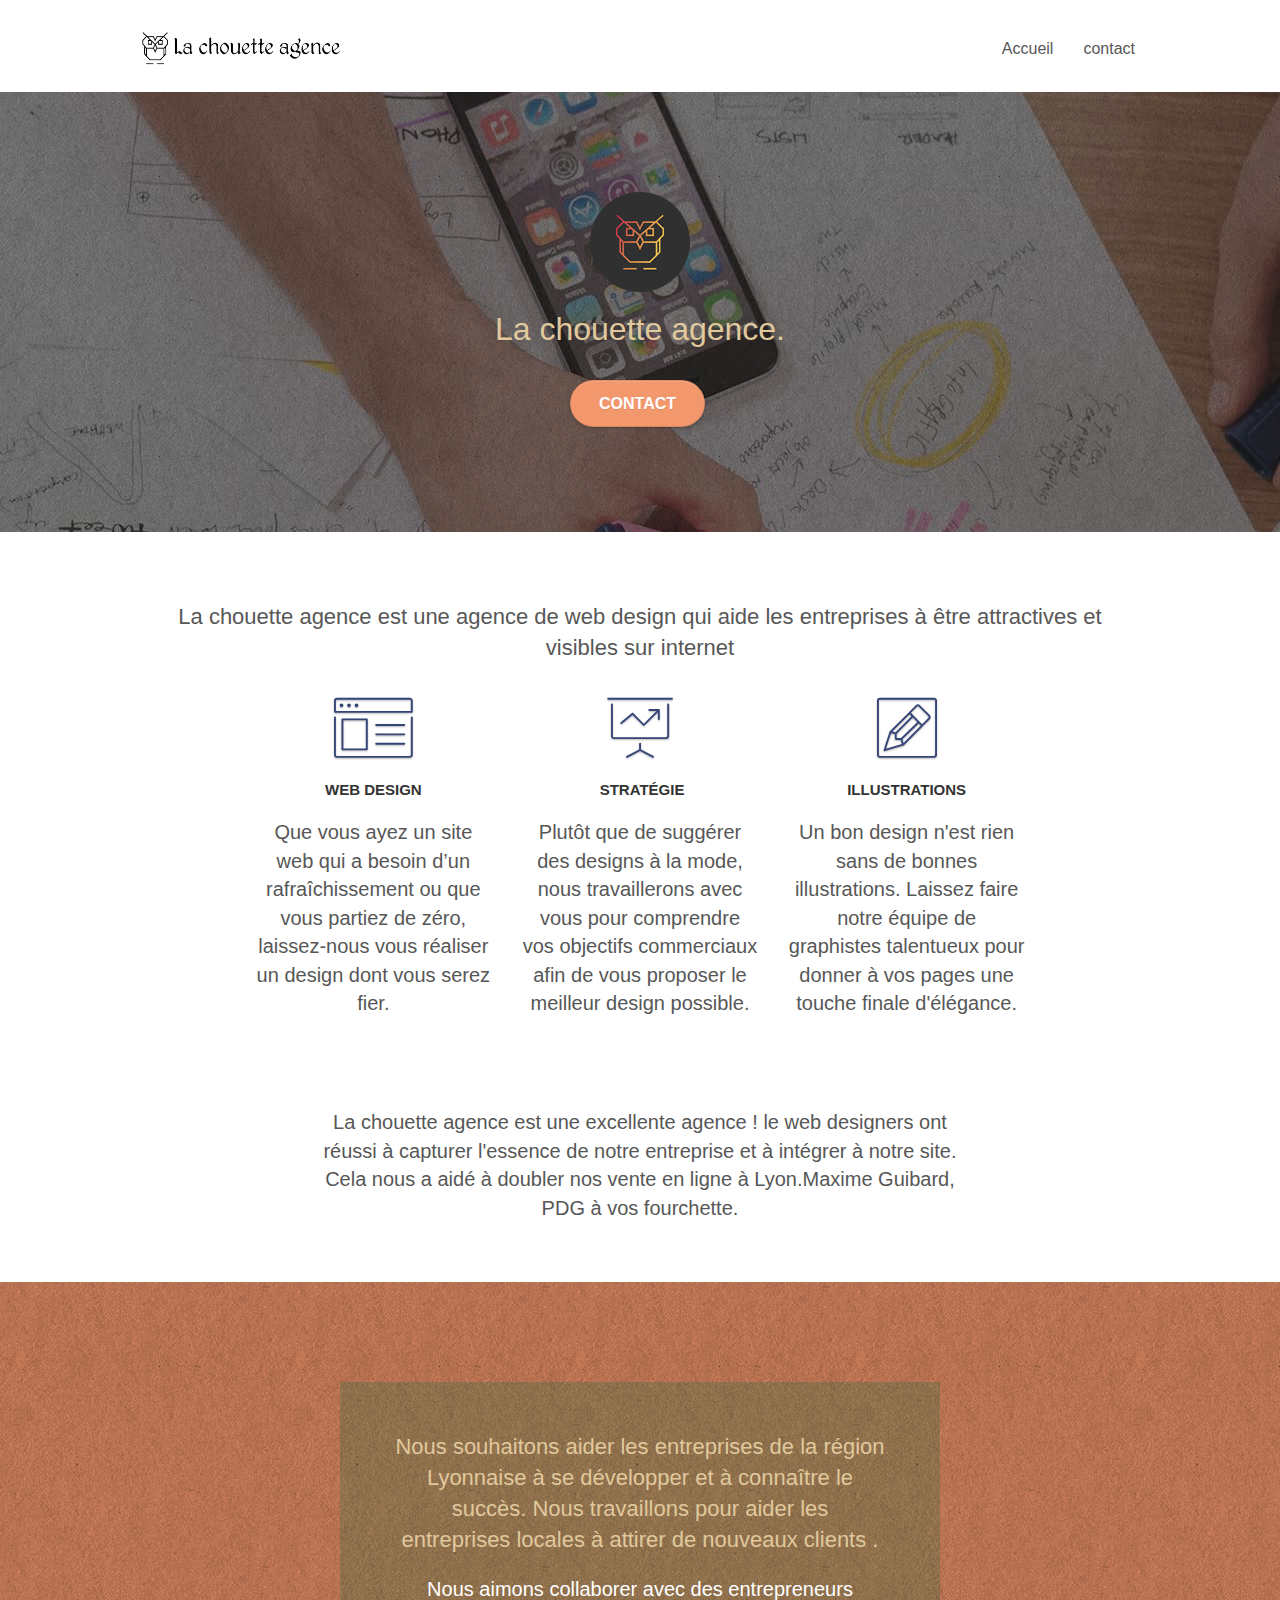
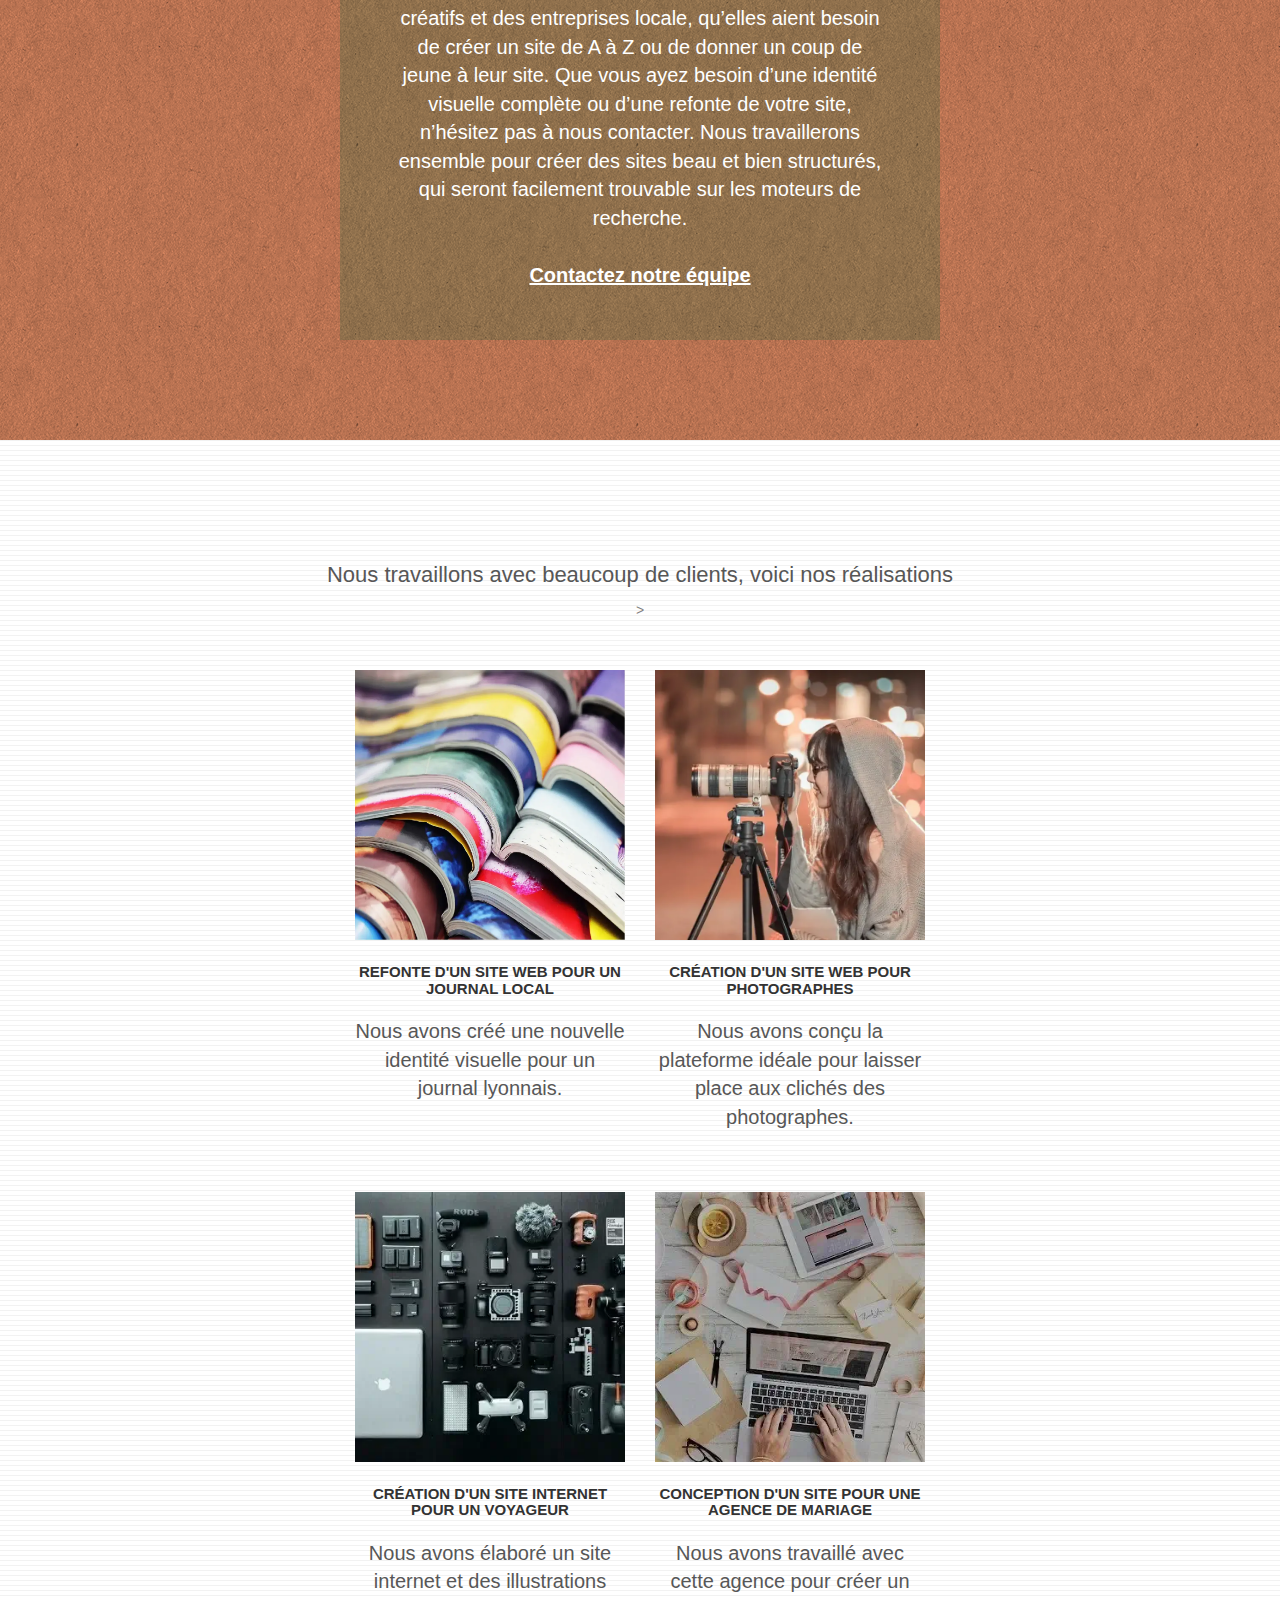
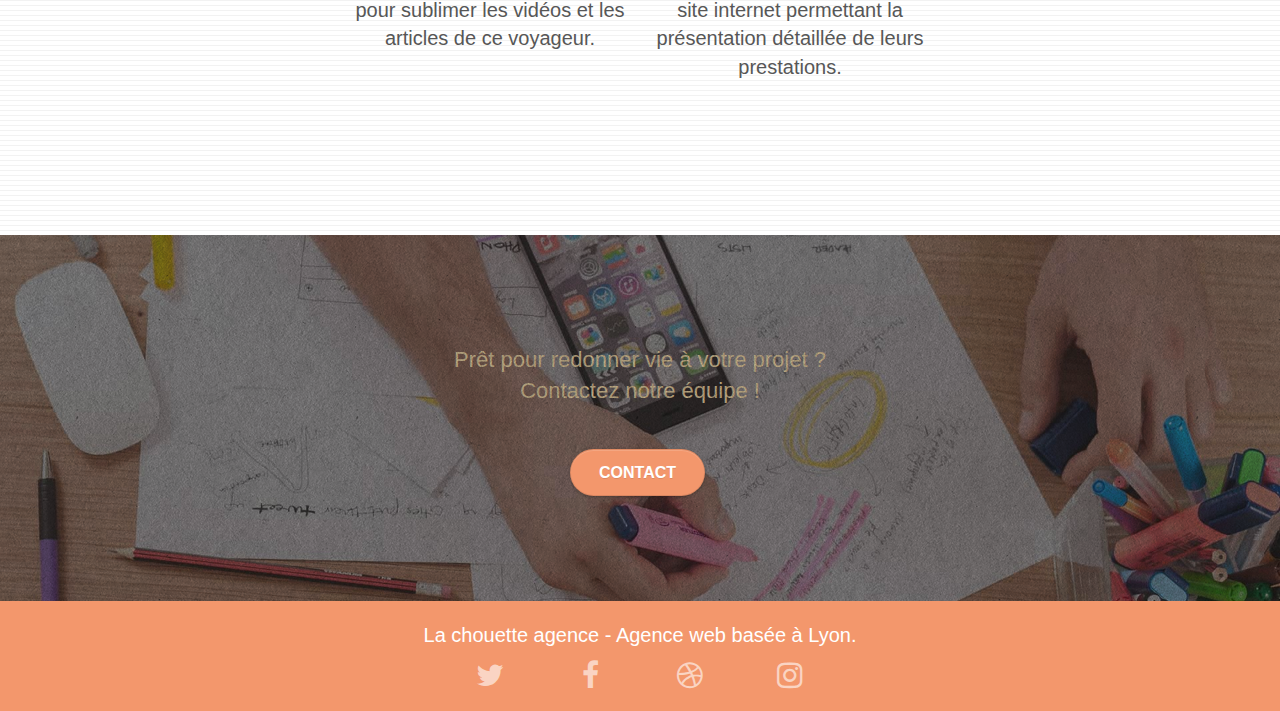
<file: index.html>
<!doctype html>
<html lang="fr">
<head>
    <meta charset="utf-8">
    <meta name="keywords" content="agence web design,Agence La chouette,">
    <meta name="description" content="L'agence La chouette, 
	est une agence de web design, qui aide les entreprises à devenir attractives et visibles.
	 Nous travaillons sur le web design,
	 la stratégie avec des designs à la mode selon vos objectifs commerciaux">
    <meta name="viewport" content="width=device-width, initial-scale=1.0, viewport-fit=cover">
    

	
	<link rel="shortcut icon" type="images/webp" href="images/compressor/images/favicon.webp">
    
	<link rel="stylesheet" type="text/css" href="./css/bootstrap.min.css">
	<link rel="stylesheet" type="text/css" href="style.css">
	<link rel="stylesheet" type="text/css" href="./css/font-awesome.min.css">
	<link rel="stylesheet" type="text/css" href="./css/et-line.min.css">
	
    
	<script src="./js/jquery-2.1.0.min.js" defer></script>
	<script src="./js/bootstrap.min.js" defer ></script>
	<script src="./js/blocs.min.js" defer ></script>
	<script src="./js/jquery.touchSwipe.min.js" defer></script>
	<script src="./js/gmaps.min.js" defer ></script>

    <title>WebdesignAgenceLachouette</title>

    
<!-- Analytics -->
 
<!-- Analytics END -->
    
</head>
<body>
<!-- Principal conteneur -->
<div class="page-container"></div>
    
<!-- bloc-0 -->
<div class="bloc bgc-white l-bloc " id="bloc-0">
	<div class="container bloc-sm">

		<nav class="navbar row">
			<div class="navbar-header">
				
				<a class="navbar-brand" href="index.html"><img src="images/compressor/images/la-chouette-agence.webp" alt="Lyon web design  logo La chouette agence" height="40" width="200"/></a>
				
				<button id="nav-toggle" type="button" class="ui-navbar-toggle navbar-toggle" data-toggle="collapse" data-target=".navbar-1">
					<span class="sr-only">Toggle navigation</span><span class="icon-bar"></span><span class="icon-bar"></span><span class="icon-bar"></span>
				</button>
			</div>
			<div class="collapse navbar-collapse navbar-1 special-dropdown-nav">
				<ul class="site-navigation nav navbar-nav">
					<li>
						<a href="index.html">Accueil</a>
					</li>
					<li>
					</li>
					<li>
						<a href="contact.html">contact</a>
					</li>
				</ul>
			</div>
		</nav>
	</div>
</div>
<!-- bloc-0 END -->

<!-- bloc-1-presentation -->
<div class="bloc bgc-dark-slate-blue bg-banniere d-bloc bg-t-edge bloc-bg-texture texture-paper b-parallax" id="bloc-1-hero">
	<div class="container bloc-lg">
		<div class="row tight-width-whitespace">
			<div class="col-sm-12">
				<img src="images/compressor/images/logo.webp" class="center-block image-resize-mode" height="100" width="100" alt="Le logo de La chouette Agence, c'est une chouette en ligne fluo orangée sur un fond noir"/>
				<h1 class="text-center hero-bloc-text tc-white">
					La chouette agence.
				</h1>
				<div class="text-center">
					<a href="contact.html" class="btn btn-lg btn-clean btn-rd cta-hero btn-atomic-tangerine" id="cta-hero">Contact</a>
				</div>
			</div>
		</div>
	</div>
</div>
<!-- bloc-1-presentation END -->

<!-- bloc-2-services -->
<div class="bloc bgc-white l-bloc" id="bloc-2-services">
	<div class="container bloc-md">
		<div class="row">
			<div class="col-sm-12 text-center">
				<h2>La chouette agence est une agence de web design 
					qui aide les entreprises à être attractives et visibles sur internet</h2>
			</div>
		</div>
		<div class="row voffset-lg med-width-whitespace">
			<div class="col-sm-4">
				<div class="text-center">
					<span class="et-icon-browser sm-shadow icon-dark-slate-blue icons icon-lg"></span>
				</div>
				<h3 class="mg-md text-center">
					Web design
				</h3>
				<p class="text-center ">
					Que vous ayez un site web qui a besoin d&rsquo;un rafraîchissement ou que vous partiez de zéro, laissez-nous vous réaliser un design dont vous serez fier.
				</p>
			</div>
			<div class="col-sm-4">
				<div class="text-center">
					<span class="et-icon-presentation sm-shadow icon-dark-slate-blue icons icon-lg"></span>
				</div>
				<h3 class="mg-md text-center">
					&nbsp;Stratégie
				</h3>
				<p class="text-center ">
					Plutôt que de suggérer des designs à la mode, nous travaillerons avec vous pour comprendre vos objectifs commerciaux afin de vous proposer le meilleur design possible.<br>
				</p>
			</div>
			<div class="col-sm-4">
				<div class="text-center">
					<span class="et-icon-edit sm-shadow icon-dark-slate-blue icons icon-lg"></span>
				</div>
				<h3 class="mg-md text-center">
					Illustrations
				</h3>
				<p class="text-center ">
					Un bon design n'est rien sans de bonnes illustrations. Laissez faire notre équipe de graphistes talentueux pour donner à vos pages une touche finale d'élégance.
				</p>
			</div>
		</div>
		<div class="row voffset-lg voffset">
			<div class="col-xs-12 col-md-8 col-md-offset-2 text-center">
				<p>La chouette agence est une excellente agence !
					le web designers ont réussi à capturer l'essence de notre entreprise et à intégrer à notre site.
					Cela nous a aidé à doubler nos vente en ligne à Lyon.Maxime Guibard, PDG à vos fourchette.</p>

			</div>
		</div>
	</div>
</div>
<!-- bloc-2-services END -->

<!-- bloc-3-what-i-do -->
<div class="bloc tc-white bgc-atomic-tangerine bg-presentation d-bloc bloc-bg-texture texture-paper b-parallax" id="bloc-3-what-i-do">
	<div class="container bloc-lg">
		<div class="row tight-width-whitespace black-background">
			<div class="col-sm-12">
				<h2 class="mg-md text-center tc-white">
					Nous souhaitons aider les entreprises de la région Lyonnaise à se développer et à connaître le succès. Nous travaillons pour aider les entreprises locales à attirer de nouveaux clients .<br>
				</h2>
				<p class="text-center white">
					Nous aimons collaborer avec des entrepreneurs créatifs et des entreprises locale, qu’elles aient besoin de créer un site de A à Z ou de donner un coup de jeune à leur site. Que vous ayez besoin d’une identité visuelle complète ou d’une refonte de votre site, n’hésitez pas à nous contacter. Nous travaillerons ensemble pour créer des sites beau et bien structurés, qui seront facilement trouvable sur les moteurs de recherche. <br><br><a class="ltc-white bold-link" href="contact.html">Contactez notre équipe</a><br>
				</p>
			</div>
		</div>
	</div>
</div>
<!-- bloc-3-what-i-do END -->

<!-- bloc-4-portfolio -->
<div class="bloc bgc-white bg-lines-h2-bg bg-repeat l-bloc" id="bloc-4-portfolio">
	<div class="container bloc-lg">
		<div class="row">
			<div class="col-sm-12 text-center">
				<h2>Nous travaillons avec beaucoup de clients,
				voici nos réalisations</h2>
				> 
			</div>
		</div>
		<div class="row tight-width-whitespace portfolio-row">
			<div class="col-sm-6">
				<a href="#" data-lightbox="image/compressor/images/1.webp" data-gallery-id="gallery-1" data-caption="Refonte d'un site web pour un journal local" data-frame="snapshot-lb"><img src="images/compressor/images/1.webp" alt="Des livres ouvert les uns sur les autres" class="img-responsive portfolio-thumb" height="270" width="270"/></a>
				<h3 class="mg-md text-center">
					Refonte d'un site web pour un journal local
				</h3>
				<p class="text-center">
					Nous avons créé une nouvelle identité visuelle pour un journal lyonnais.
				</p>
			</div>
			<div class="col-sm-6">
				<a href="#" data-lightbox="imgages/compressor/images/2.webp" data-gallery-id="gallery-1" data-caption="Création d'un site web pour photographes" data-frame="snapshot-lb"><img src="images/compressor/images/2.webp" class="img-responsive portfolio-thumb" alt="une jeune femme derrière un appreil photo" height="270" width="270"/></a>
				<h3 class="mg-md text-center">
					Création d'un site web pour photographes
				</h3>
				<p class="text-center">
					Nous avons conçu la plateforme idéale pour laisser place aux clichés des photographes.
				</p>
			</div>
		</div>
		<div class="row tight-width-whitespace portfolio-row">
			<div class="col-sm-6">
				<a href="#" data-lightbox="imgages/compressor/images/3.webp" data-gallery-id="gallery-1" data-caption="Création d'un site internet pour un voyageur" data-frame="snapshot-lb"><img src="images/compressor/images/3.webp" class="img-responsive portfolio-thumb" alt="plusieurs outils d'appareils photo" height="270" width="270"/></a>
				<h3 class="mg-md text-center">
					Création d'un site internet pour un voyageur
				</h3>
				<p class="text-center">
					Nous avons élaboré un site internet et des illustrations pour sublimer les vidéos et les articles de ce voyageur.
				</p>
			</div>
			<div class="col-sm-6">
				<a href="#" data-lightbox="imgages/compressor/images/4.webp" data-gallery-id="gallery-1" data-caption="Conception d'un site pour une agence de mariage" data-frame="snapshot-lb"><img src="images/compressor/images/4.webp" class="img-responsive portfolio-thumb" alt="un bureau avec un ordinateur portable et une tablette et des mains au travail avec des deco de mariage" height="270" width="270"/></a>
				<h3 class="mg-md text-center">
					Conception d'un site pour une agence de mariage
				</h3>
				<p class="text-center">
					Nous avons travaillé avec cette agence pour créer un site internet permettant la présentation détaillée de leurs prestations.
				</p>
			</div>
		</div>
	</div>
</div>
<!-- bloc-4-portfolio END -->

<!-- bloc-5-cta -->
<div class="bloc bgc-dark-slate-blue bg-banniere d-bloc bloc-bg-texture texture-paper" id="bloc-5-cta">
	<div class="container bloc-lg">
		<div class="row">
			<h2 class="mg-md text-center tc-white">
				Prêt pour redonner vie à votre projet ?<br>Contactez notre équipe !
			</h2>
			<div class="col-sm-12 text-center">
				<a href="contact.html" class="btn btn-atomic-tangerine btn-clean btn-rd btn-lg cta-hero">Contact</a>
			</div>
		</div>
	</div>
</div>
<!-- bloc-5-cta END -->

<!-- Footer - bloc-8 -->
<div class="bloc bgc-atomic-tangerine d-bloc" id="bloc-8">
	<div class="container bloc-sm">
		<div class="row">
			<div class="col-sm-12">
				<p class="text-center white">
					La chouette agence - Agence web basée à Lyon.<br>
				</p>
				<div class="row row-no-gutters social">
					<div class="col-sm-3">
						<div class="text-center">
							<a class="twitter" href="index.html"><span class="fa fa-twitter icon-md"></span></a>
						</div>
					</div>
					<div class="col-sm-3">
						<div class="text-center">
							<a class="facebook" href="index.html"><span class="fa fa-facebook icon-md"></span></a>
						</div>
					</div>
					<div class="col-sm-3">
						<div class="text-center">
							<a class="dribbble" href="index.html"><span class="fa fa-dribbble icon-md"></span></a>
						</div>
					</div>
					<div class="col-sm-3">
						<div class="text-center">
							<a class="Instagram" href="index.html"><span class="fa fa-instagram icon-md"></span></a>
						</div>
					</div>
					
				</div>
				
		</div>
	</div>
</div>
<!-- Footer - bloc-8 END -->

</div>
<!-- Principal conteneur END -->
    

</body>
</html>
</file>
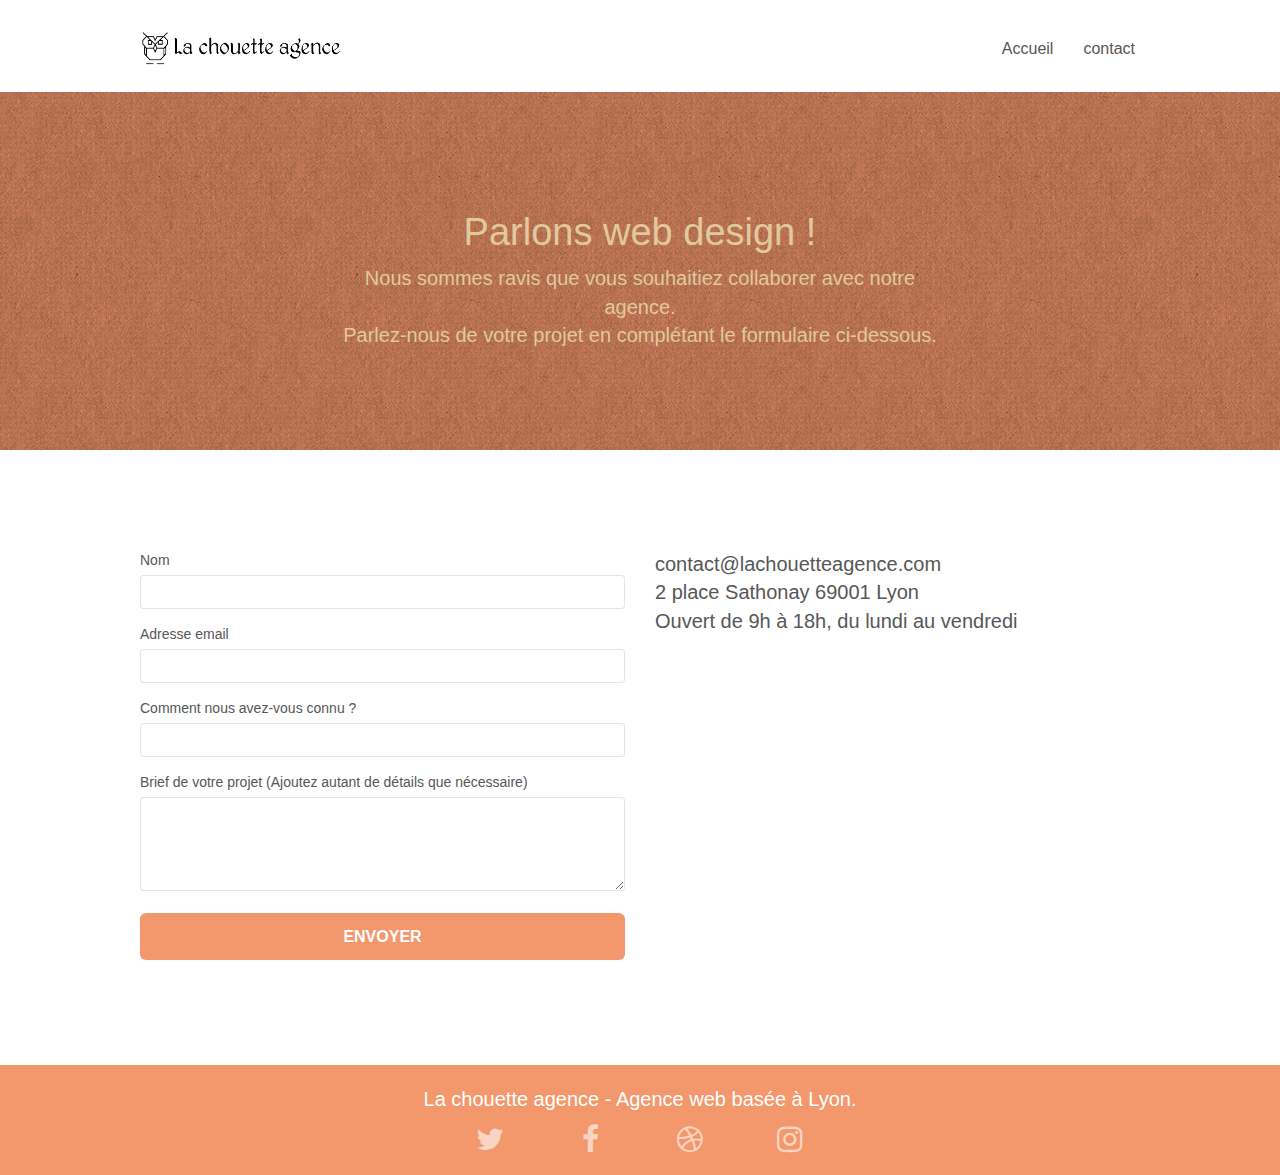
<file: contact.html>
<!DOCTYPE html>
<html lang="fr">
<head>
    <meta charset="utf-8">
	<meta name="keywords" content="agence web design,Agence La chouette,">
    <meta name="description" content="L'agence La chouette, 
	est une agence de web design, qui aide les entreprises à devenir attractives et visibles.
	 Nous travaillons sur le web design,
	 la stratégie avec des designs à la mode selon vos objectifs commerciaux">
    <meta name="viewport" content="width=device-width, initial-scale=1.0, viewport-fit=cover">
    <link rel="shortcut icon" type="images/webp" href="images/compressor/images/favicon.webp">
    
	<link rel="stylesheet" type="text/css" href="./css/bootstrap.min.css">
	<link rel="stylesheet" type="text/css" href="style.css">
	<link rel="stylesheet" type="text/css" href="./css/font-awesome.min.css">
	<link rel="stylesheet" type="text/css" href="./css/et-line.min.css">
	
    
	<script src="./js/jquery-2.1.0.min.js" defer></script>
	<script src="./js/bootstrap.min.js" defer></script>
	<script src="./js/blocs.min.js" defer></script>
	<script src="./js/jqBootstrapValidation.min.js" defer ></script>
	<script src="./js/formHandler.min.js" defer ></script>
    <title>ContactLaChouetteAgence</title>

    
<!-- Analytics -->
 
<!-- Analytics END -->
    
</head>
<body>
<!-- Principal conteneur -->
<div class="page-container">
    
<!-- bloc-0 -->
<div class="bloc bgc-white l-bloc " id="bloc-0">
	<div class="container bloc-sm">
		<nav class="navbar row">
			<div class="navbar-header">
				<a class="navbar-brand" href="index.html"><img src="images/compressor/images/la-chouette-agence.webp" alt="image du logo" height="40" width="200" /></a>
				<button id="nav-toggle" type="button" class="ui-navbar-toggle navbar-toggle" data-toggle="collapse" data-target=".navbar-1">
					<span class="sr-only">Toggle navigation</span><span class="icon-bar"></span><span class="icon-bar"></span><span class="icon-bar"></span>
				</button>
			</div>
			<div class="collapse navbar-collapse navbar-1 special-dropdown-nav">
				<ul class="site-navigation nav navbar-nav">
					<li>
						<a href="index.html">Accueil </a>
					</li>
					<li>
					</li>
					<li>
						<a href="contact.html">contact</a>
					</li>
				</ul>
			</div>
		</nav>
	</div>
</div>
<!-- bloc-0 END -->

<!-- bloc-6 -->
<div class="bloc bg-dots-bg bg-repeat bgc-atomic-tangerine d-bloc bloc-bg-texture texture-paper" id="bloc-6">
	<div class="container bloc-lg">
		<div class="row">
			<div class="col-sm-12">
				<h1 class="text-center hero-bloc-text tc-white">
					Parlons web design !
				</h1>
				<p class="text-center mg-lg tc-white tight-width-whitespace">
					Nous sommes ravis que vous souhaitiez collaborer avec notre agence.<br>
					Parlez-nous de votre projet en complétant le formulaire ci-dessous.
				</p>
			</div>
		</div>
	</div>
</div>
<!-- bloc-6 END -->

<!-- bloc-7 -->
<div class="bloc bgc-white l-bloc" id="bloc-7">
	<div class="container bloc-lg">
		<div class="row">
			<div class="col-sm-6">
				<form>
					<div class="form-group">
						<label>Nom</label>
						<input id="inscrirevotrenom" class="form-control" required />
					</div>

					<div class="form-group">
						<label>Adresse email</label>	
						<input id="inscrirevotreemail"  class="form-control" type="email"  required />
					</div>
					<div class="form-group">
						<label>
							Comment nous avez-vous connu ?
						</label>
						<input class="form-control" type="email" required id="indiquezcommentvousnousavezconnu"  />
					</div>
					<div class="form-group">
						<label>
							Brief de votre projet (Ajoutez autant de détails que nécessaire)<br>
						</label><textarea id="écrirevotremessage" class="form-control" rows="4" cols="50" required ></textarea>
					</div> 
					<button class="bloc-button btn btn-lg btn-block cta-hero btn-atomic-tangerine" type="submit">
						Envoyer
					</button>
				</form>
			</div>
			<div class="col-sm-6">
				<p>
					contact@lachouetteagence.com<br>2 place Sathonay 69001 Lyon<br>Ouvert de 9h à 18h, du lundi au vendredi<br>
				</p>
			</div>
		</div>
	</div>
</div>
<!-- bloc-7 END -->

<!-- ScrollToTop Button -->
<a class="bloc-button btn btn-d scrollToTop" onclick="scrollToTarget('1')"><span class="fa fa-chevron-up"></span></a>
<!-- ScrollToTop Button END-->


<!-- Footer - bloc-8 -->
<div class="bloc bgc-atomic-tangerine d-bloc" id="bloc-8">
	<div class="container bloc-sm">
		<div class="row">
			<div class="col-sm-12">
				<p class="text-center white">
					La chouette agence - Agence web basée à Lyon.<br>
				</p>
				<div class="row row-no-gutters social">
					<div class="col-sm-3">
						<div class="text-center">
							<a class="icontwitter" href="index.html"><span class="fa fa-twitter icon-md"></span></a>
						</div>
					</div>
					<div class="col-sm-3">
						<div class="text-center">
							<a class="iconfacebook" href="index.html"><span class="fa fa-facebook icon-md"></span></a>
						</div>
					</div>
					<div class="col-sm-3">
						<div class="text-center">
							<a class="icondribbble" href="index.html"><span class="fa fa-dribbble icon-md"></span></a>
						</div>
					</div>
					<div class="col-sm-3">
						<div class="text-center">
							<a class="iconinstagram" href="index.html"><span class="fa fa-instagram icon-md"></span></a>
						</div>
					</div>
				</div>
			</div>
		</div>
	</div>
</div>
<!-- Footer - bloc-8 END -->

</div>
<!-- Principal conteneur END -->
    

</body>
</html>
</file>
<file: style.css>
body {
    margin: 0;
    padding: 0;
    background: #FFF;
    overflow-x: hidden;
    -webkit-font-smoothing: antialiased;
    -moz-osx-font-smoothing: grayscale;
}

a,
button {
    transition: all .3s ease-in-out;
    outline: none!important;
}

a:hover {
    text-decoration: none;
    cursor: pointer;
}

#page-loading-blocs-notifaction {
    position: fixed;
    top: 0;
    bottom: 0;
    width: 100%;
    z-index: 100000;
    background: #FFFFFF url("img/pageload-spinner.gif") no-repeat center center;
}

.bloc {
    width: 100%;
    clear: both;
    background: 50% 50% no-repeat;
    padding: 0 50px;
    -webkit-background-size: cover;
    -moz-background-size: cover;
    -o-background-size: cover;
    background-size: cover;
    position: relative;
}

.bloc .container {
    padding-left: 0;
    padding-right: 0;
}

.bloc-lg {
    padding: 100px 50px;
}

.bloc-md {
    padding: 50px;
}

.bloc-sm {
    padding: 20px 50px;
}

.bg-center,
.bg-l-edge,
.bg-r-edge,
.bg-t-edge,
.bg-b-edge,
.bg-tl-edge,
.bg-bl-edge,
.bg-tr-edge,
.bg-br-edge,
.bg-repeat {
    -webkit-background-size: auto!important;
    -moz-background-size: auto!important;
    -o-background-size: auto!important;
    background-size: auto!important;
}

.bg-repeat {
    background: repeat;
}

.bg-t-edge {
    background: top no-repeat;
}

.bloc-bg-texture::before {
    content: "";
    background-size: 2px 2px;
    position: absolute;
    top: 0;
    bottom: 0;
    left: 0;
    right: 0;
}

.texture-paper::before {
    background: url("images/compressor/images/texture-paper_1.webp");
    background-size: 280px 280px;
}

.b-parallax {
    background-attachment: fixed;
}

.d-bloc {
    color: rgba(255, 255, 255, .7);
}

.d-bloc button:hover {
    color: rgba(255, 255, 255, .9);
}

.d-bloc .icon-round,
.d-bloc .icon-square,
.d-bloc .icon-rounded,
.d-bloc .icon-semi-rounded-a,
.d-bloc .icon-semi-rounded-b {
    border-color: rgba(255, 255, 255, .9);
}

.d-bloc .divider-h span {
    border-color: rgba(255, 255, 255, .2);
}

.d-bloc .a-btn,
.d-bloc .navbar a,
.d-bloc .navbar-brand,
.d-bloc a .icon-sm,
.d-bloc a .icon-md,
.d-bloc a .icon-lg,
.d-bloc a .icon-xl,
.d-bloc h1 a,
.d-bloc h2 a,
.d-bloc h3 a,
.d-bloc h4 a,
.d-bloc h5 a,
.d-bloc h6 a,
.d-bloc p a {
    color: rgba(255, 255, 255, .6);
}

.d-bloc .a-btn:hover,
.d-bloc .navbar a:hover,
.d-bloc .navbar-brand:hover,
.d-bloc a:hover .icon-sm,
.d-bloc a:hover .icon-md,
.d-bloc a:hover .icon-lg,
.d-bloc a:hover .icon-xl,
.d-bloc h1 a:hover,
.d-bloc h2 a:hover,
.d-bloc h3 a:hover,
.d-bloc h4 a:hover,
.d-bloc h5 a:hover,
.d-bloc h6 a:hover,
.d-bloc p a:hover {
    color: rgba(255, 255, 255, 1);
}

.d-bloc .navbar-toggle .icon-bar {
    background: rgba(255, 255, 255, 1);
}

.d-bloc .btn-wire,
.d-bloc .btn-wire:hover {
    color: rgba(255, 255, 255, 1);
    border-color: rgba(255, 255, 255, 1);
}

.d-bloc .panel {
    color: rgba(0, 0, 0, .5);
}

.d-bloc .panel button:hover {
    color: rgba(0, 0, 0, .7);
}

.d-bloc .panel icon {
    border-color: rgba(0, 0, 0, .7);
}

.d-bloc .panel .divider-h span {
    border-color: rgba(0, 0, 0, .1);
}

.d-bloc .panel .a-btn {
    color: rgba(0, 0, 0, .6);
}

.d-bloc .panel .a-btn:hover {
    color: rgba(0, 0, 0, 1);
}

.d-bloc .panel .btn-wire,
.d-bloc .panel .btn-wire:hover {
    color: rgba(0, 0, 0, .7);
    border-color: rgba(0, 0, 0, .3);
}

.d-bloc .panel,
.l-bloc {
    color: rgba(0, 0, 0, .5);
}

.d-bloc .panel button:hover,
.l-bloc button:hover {
    color: rgba(0, 0, 0, .7);
}

.l-bloc .icon-round,
.l-bloc .icon-square,
.l-bloc .icon-rounded,
.l-bloc .icon-semi-rounded-a,
.l-bloc .icon-semi-rounded-b {
    border-color: rgba(0, 0, 0, .7);
}

.d-bloc .panel .divider-h span,
.l-bloc .divider-h span {
    border-color: rgba(0, 0, 0, .1);
}

.d-bloc .panel .a-btn,
.l-bloc .a-btn,
.l-bloc .navbar a,
.l-bloc .navbar-brand,
.l-bloc a .icon-sm,
.l-bloc a .icon-md,
.l-bloc a .icon-lg,
.l-bloc a .icon-xl,
.l-bloc h1 a,
.l-bloc h2 a,
.l-bloc h3 a,
.l-bloc h4 a,
.l-bloc h5 a,
.l-bloc h6 a,
.l-bloc p a {
    color: rgba(0, 0, 0, .6);
}

.d-bloc .panel .a-btn:hover,
.l-bloc .a-btn:hover,
.l-bloc .navbar a:hover,
.l-bloc .navbar-brand:hover,
.l-bloc a:hover .icon-sm,
.l-bloc a:hover .icon-md,
.l-bloc a:hover .icon-lg,
.l-bloc a:hover .icon-xl,
.l-bloc h1 a:hover,
.l-bloc h2 a:hover,
.l-bloc h3 a:hover,
.l-bloc h4 a:hover,
.l-bloc h5 a:hover,
.l-bloc h6 a:hover,
.l-bloc p a:hover {
    color: rgba(0, 0, 0, 1);
}

.l-bloc .navbar-toggle .icon-bar {
    color: rgba(0, 0, 0, .6);
}

.d-bloc .panel .btn-wire,
.d-bloc .panel .btn-wire:hover,
.l-bloc .btn-wire,
.l-bloc .btn-wire:hover {
    color: rgba(0, 0, 0, .7);
    border-color: rgba(0, 0, 0, .3);
}

.voffset {
    margin-top: 30px;
}

.voffset-lg {
    margin-top: 80px;
}

.row-no-gutters {
    margin-right: 0;
    margin-left: 0;
}

.row.row-no-gutters > [class^="col-"],
.row.row-no-gutters > [class*=" col-"] {
    padding-right: 0;
    padding-left: 0;
}

#bloc-1-hero h1 {
    font-size: 32px;
}

.navbar {
    margin-bottom: 0;
    z-index: 1;
}

.navbar-brand {
    height: auto;
    padding: 3px 15px;
    font-size: 25px;
    font-weight: normal;
    font-weight: 600;
    line-height: 44px;
}

.navbar-brand img {
    max-height: 200px;
    margin: 0 5px 0 0;
    display: inline;
}

.navbar-brand img[src$=svg] {
    min-width: 100px;
}

.nav-center .navbar-brand img {
    margin: 0;
}

.navbar .nav {
    padding-top: 2px;
    margin-right: -16px;
    float: right;
    z-index: 1;
}

.nav > li {
    float: left;
    margin-top: 4px;
    font-size: 16px;
}

.navbar-nav .open .dropdown-menu > li > a {
    text-align: inherit;
}

.nav > li a:hover,
.nav > li a:focus {
    background: transparent;
}

.navbar-toggle {
    margin: 10px 10px 0 0;
    border: 0px;
}

.navbar-toggle:hover {
    background: transparent!important;
}

.navbar-toggle .icon-bar {
    background-color: rgba(0, 0, 0, .5);
    width: 26px;
}

.nav-invert .navbar .nav {
    float: left;
}

.nav-invert .navbar-header,
.nav-invert .navbar-brand {
    float: right;
    position: relative;
    z-index: 2;
}

@media (min-width: 768px) {
    .site-navigation {
        position: absolute;
        top: 50%;
        right: 20px;
        transform: translate(0, -50%);
        -webkit-transform: translateY(-50%);
    }
    .nav > li .dropdown-menu a,
    .nav > li .dropdown-menu a:hover {
        color: #484848;
    }
    .nav-invert .site-navigation {
        left: 0;
        right: 0;
    }
    .nav-center {
        text-align: center;
    }
    .nav-center .navbar-header {
        width: 100%;
    }
    .nav-center .navbar-header,
    .nav-center .navbar-brand,
    .nav-center .nav > li {
        float: none;
        display: inline-block;
    }
    .nav-center .site-navigation {
        position: relative;
        width: 100%;
        right: 0;
        margin-right: 0px;
        margin-top: 20px;
    }
    .nav-center.mini-nav .navbar-toggle {
        float: none;
        margin: 10px auto 0;
    }
}

.nav > li > .dropdown a {
    background: none!important;
    display: block;
    padding: 14px 15px;
}

nav .caret {
    margin: 0 5px;
}

.dropdown-menu .dropdown-menu {
    top: -8px;
    left: 100%;
}

.dropdown-menu .dropmenu-flow-right {
    top: 100%;
    left: 0;
    margin-left: -1px;
    border-top-left-radius: 0;
    border-top-right-radius: 0;
}

.dropdown-menu .dropdown span {
    border: 4px solid black;
    border-top-color: transparent;
    border-right-color: transparent;
    border-bottom-color: transparent;
    margin: 6px -5px 0 0!important;
    float: right;
}

.mg-md {
    margin-top: 10px;
    margin-bottom: 20px;
}

.mg-lg {
    margin-top: 10px;
    margin-bottom: 40px;
}

.btn {
    margin: 0 5px 5px 0;
}

.btn.pull-right {
    margin: 0 0 5px 5px;
}

.btn-d,
.btn-d:hover,
.btn-d:focus {
    color: #FFF;
    background: rgba(0, 0, 0, .3);
}

button {
    outline: none!important;
}

.btn-rd {
    border-radius: 40px;
}

.btn-clean {
    border: 1px solid rgba(0, 0, 0, .08);
    border-bottom-color: rgba(0, 0, 0, .1);
    text-shadow: 0 1px 0 rgba(0, 0, 1, .1);
    box-shadow: 0 1px 3px rgba(0, 0, 1, .25), inset 0 1px 0 0 rgba(255, 255, 255, .15);
}

.icon-md {
    font-size: 30px!important;
}

.icon-lg {
    font-size: 60px!important;
}

.sm-shadow {
    text-shadow: 0 1px 2px rgba(0, 0, 0, .3);
}

.panel-sq,
.panel-sq .panel-heading,
.panel-sq .panel-footer {
    border-radius: 0;
}

.panel-rd {
    border-radius: 30px;
}

.panel-rd .panel-heading {
    border-radius: 29px 29px 0 0;
}

.panel-rd .panel-footer {
    border-radius: 0 0 29px 29px;
}

.form-control {
    border-color: rgba(0, 0, 0, .1);
    box-shadow: none;
}

.scrollToTop {
    width: 40px;
    height: 40px;
    position: fixed;
    bottom: 20px;
    right: 20px;
    opacity: 0;
    z-index: 500;
    transition: all .3s ease-in-out;
}

.scrollToTop span {
    margin-top: 6px;
}

.showScrollTop {
    font-size: 14px;
    opacity: 1;
}

a[data-lightbox] {
    position: relative;
    display: block;
    text-align: center;
}

a[data-lightbox]:hover::before {
    content: "+";
    font-family: "HelveticaNeue-Light", "Helvetica Neue Light", "Helvetica Neue", Helvetica, Arial;
    font-size: 32px;
    width: 50px;
    height: 50px;
    margin-left: -25px;
    border-radius: 50%;
    background: rgba(0, 0, 0, .6);
    color: #FFF;
    font-weight: 100;
    z-index: 1;
    position: absolute;
    top: 50%;
    transform: translateY(-50%);
    -webkit-transform: translateY(-50%);
}

a[data-lightbox]:hover img {
    opacity: 0.6;
    -webkit-animation-fill-mode: none;
    animation-fill-mode: none;
}

#lightbox-modal {
    display: flex;
    align-items: center;
}

#lightbox-modal .modal-dialog {
    width: 90%;
    max-width: 900px;
    margin: 0 auto 0;
}

#lightbox-modal .modal-dialog img {
    max-height: 90vh;
    margin: 0 auto;
}

.lightbox-caption {
    padding: 20px;
    color: #FFF;
    background: rgba(0, 0, 0, .5);
    position: absolute;
    left: 15px;
    right: 15px;
    bottom: 5px;
}

.close-lightbox {
    color: #FFF;
    font-size: 30px;
    position: absolute;
    top: 20px;
    right: 20px;
    z-index: 20;
    background: rgba(0, 0, 0, .5);
    border: none;
    line-height: 30px;
    padding: 0 9px 5px;
    opacity: 0.3;
}

.close-lightbox:hover,
.next-lightbox:hover,
.prev-lightbox:hover {
    opacity: 1.0;
    color: #FFF;
}

.next-lightbox,
.prev-lightbox {
    font-size: 20px;
    color: rgba(255, 255, 255, .9);
    background: rgba(0, 0, 0, .5);
    transition: all .2s ease-in-out;
    position: absolute;
    top: 45%;
    z-index: 1;
    opacity: 0.4;
}

.next-lightbox {
    padding: 6px 8px 1px 13px;
    right: 25px;
}

.prev-lightbox {
    padding: 6px 13px 1px 10px;
    left: 25px;
}

.snapshot-lb .modal-body {
    padding-bottom: 45px;
}

.snapshot-lb .lightbox-caption {
    padding: 0;
    color: rgba(0, 0, 0, .5);
    background: none;
}

h1,
h2,
h3,
h4,
h5,
h6,
p,
label,
.btn,
a {
    font-family: "helvetica";
    font-weight: 400;
    color: #575757!important;
}

.container {
    max-width: 1000px;
}

.hero-bloc-text {
    font-size: 38px;
}

.hero-bloc-text-sub {
    font-size: 36px;
}

.statement-bloc-text {
    line-height: 26px;
    font-style: italic;
    font-size: 20px;
    text-align: center;
    font-weight: lighter;
    max-width: 520px;
    margin: auto auto auto auto;
}

p {
    font-size: 20px;
}

.tight-width-whitespace {
    max-width: 600px;
    margin: auto auto auto auto;
}

.h1 {
    font-size: 20px;
    font-family: "Open Sans";
}

.cta-hero {
    margin-top: 22px;
    color: #FFFFFF!important;
    text-transform: uppercase;
    padding: 12px 28px 12px 28px;
    font-size: 16px;
    font-weight: 700;
}

.social {
    max-width: 400px;
    margin: auto auto auto auto;
}

h2 {
    font-size: 22px;
    line-height: 1.4em;
}

h3 {
    font-size: 15px;
    text-transform: uppercase;
    font-weight: 700;
    color: #333333!important;
}

.med-width-whitespace {
    max-width: 800px;
    margin: auto auto auto auto;
    box-shadow: 0px 0px 0px #000000;
}

h1 {
    color: #333333!important;
}

h4 {
    color: #333333!important;
}

.icons {
    margin-bottom: 14px;
    margin-top: 24px;
}

.white {
    color: #FFFFFF!important;
}

.portfolio-thumb {
    margin-bottom: 24px;
}

.portfolio-row {
    margin-bottom: 44px;
    margin-top: 50px;
}

.avatar {
    box-shadow: 0px 4px 9px rgba(0, 0, 0, 0.3);
}

.black-background {
    background-color: rgba(165, 147, 99, 0.7);
    padding: 40px 40px 40px 40px;
}

.bold-link {
    font-weight: 900;
    text-decoration: underline!important;
}

.bgc-white {
    background-color: #FFFFFF;
}

.bgc-dark-slate-blue {
    background-color: #364577;
}

.bgc-atomic-tangerine {
    background-color: #F3976C;
}

.tc-white {
    color: #e0c99d!important;
}

.btn-atomic-tangerine {
    background: #F3976C;
    color: #FFFFFF!important;
}

.btn-atomic-tangerine:hover {
    background: #c27956!important;
    color: #FFFFFF!important;
}

.ltc-white {
    color: #FFFFFF!important;
}

.ltc-white:hover {
    color: #cccccc!important;
}

.ltc-atomic-tangerine {
    color: #F3976C!important;
}

.ltc-atomic-tangerine:hover {
    color: #c27956!important;
}

.icon-dark-slate-blue {
    color: #364577!important;
    border-color: #364577!important;
}

.bg-dots-bg {
    background-image: url("images/compressor/images/dots-bg.webp");
    
}

.bg-lines-h2-bg {
    background-image: url("images/compressor/images/lines-h2-bg.webp");
}

.bg-banniere {
    background-image: url("images/compressor/images/la-chouette-agence-banniere.jpg");
}

.bg-presentation {
    background-image: url("images/compressor/images/image-de-presentation.webp");
}

@media (max-width: 1024px) {
    .bloc {
        padding-left: 20px;
        padding-right: 20px;
    }
    .bloc.full-width-bloc,
    .bloc-tile-2.full-width-bloc .container,
    .bloc-tile-3.full-width-bloc .container,
    .bloc-tile-4.full-width-bloc .container {
        padding-left: 0;
        padding-right: 0;
    }
}

@media (max-width: 992px) and (min-width: 768px) {
    .navbar .nav {
        max-width: 80%
    }
    .nav-center.navbar .nav {
        max-width: 100%
    }
}

@media only screen and (min-device-width: 768px) and (max-device-width: 1024px) and (orientation: landscape) {
    .b-parallax {
        background-attachment: scroll;
    }
}

@media only screen and (min-device-width: 1024px) and (max-device-width: 1366px) and (-webkit-min-device-pixel-ratio: 1.5) {
    .b-parallax {
        background-attachment: scroll;
    }
}

@media (max-width: 991px) {
    .container {
        width: 100%;
    }
    .b-parallax {
        background-attachment: scroll;
    }
    .page-container,
    #hero-bloc {
        overflow-x: hidden;
        position: relative;
    }
    .bloc {
        padding-left: constant(safe-area-inset-left);
        padding-right: constant(safe-area-inset-right);
    }
    .bloc-group,
    .bloc-group .bloc {
        display: block;
        width: 100%;
    }
    .bloc-fill-screen .fill-bloc-top-edge,
    .bloc-fill-screen .fill-bloc-bottom-edge {
        padding: 0 20px;
        padding-left: constant(safe-area-inset-left);
        padding-right: constant(safe-area-inset-right);
    }
}

@media (max-width: 767px) {
    .page-container {
        overflow-x: hidden;
        position: relative;
    }
    h1,
    h2,
    h3,
    h4,
    h5,
    h6,
    p,
    #disqus_thread {
        padding-left: 10px!important;
        padding-right: 10px!important;
    }
    .b-parallax {
        background-attachment: scroll;
    }
    .navbar .nav {
        padding-top: 0;
        border-top: 1px solid rgba(0, 0, 0, .2);
        float: none!important;
    }
    .navbar.row {
        margin-left: 0;
        margin-right: 0;
    }
    .site-navigation {
        position: inherit;
        transform: none;
        -webkit-transform: none;
        -ms-transform: none;
    }
    .nav > li {
        margin-top: 0;
        border-bottom: 1px solid rgba(0, 0, 0, .1);
        background: rgba(0, 0, 0, .05);
        text-align: left;
        padding-left: 15px;
        width: 100%;
    }
    .nav > li:hover {
        background: rgba(0, 0, 0, .08);
    }
    .dropdown .dropdown a .caret {
        float: none;
        margin: 5px 0 0 10px!important;
        border: 4px solid black;
        border-bottom-color: transparent;
        border-right-color: transparent;
        border-left-color: transparent;
    }
    #hero-bloc .navbar .nav {
        background: rgba(0, 0, 0, .8);
    }
    #hero-bloc .navbar .nav a {
        color: rgba(255, 255, 255, .6);
    }
    .hero {
        padding: 50px 0;
    }
    .hero-nav {
        left: -1px;
        right: -1px;
    }
    .navbar-collapse {
        padding: 0;
        overflow-x: hidden;
        -webkit-box-shadow: none;
        box-shadow: none;
    }
    .navbar-brand img {
        max-height: 40px;
        width: auto;
    }
    .nav-invert .navbar-header {
        float: none;
        width: 100%;
    }
    .nav-invert .navbar-toggle {
        float: left;
        margin-left: 10px;
    }
    .bloc {
        padding-left: 0;
        padding-right: 0;
    }
    .bloc-xxl,
    .bloc-xl,
    .bloc-lg {
        padding: 40px 0;
    }
    .bloc-sm,
    .bloc-md {
        padding-left: 0;
        padding-right: 0;
    }
    .bloc-tile-2 .container,
    .bloc-tile-3 .container,
    .bloc-tile-4 .container,
    .bloc-fill-screen .fill-bloc-top-edge,
    .bloc-fill-screen .fill-bloc-bottom-edge {
        padding-left: 0;
        padding-right: 0;
    }
    .a-block {
        padding: 0 10px;
    }
    .btn-dwn {
        display: none;
    }
    .voffset {
        margin-top: 5px;
    }
    .voffset-md {
        margin-top: 20px;
    }
    .voffset-lg {
        margin-top: 30px;
    }
    form {
        padding: 5px;
    }
    .close-lightbox {
        display: inline-block;
    }
    .blocsapp-device-iphone5 {
        background-size: 216px 425px;
        padding-top: 60px;
        width: 216px;
        height: 425px;
    }
    .blocsapp-device-iphone5 img {
        width: 180px;
        height: 320px;
    }
}

@media (max-width: 400px) {
    .bloc {
        padding-left: 0;
        padding-right: 0;
    }
}

@media (max-width: 767px) {
    .bloc-mob-center-text {
        text-align: center;
    }
}
</file>
